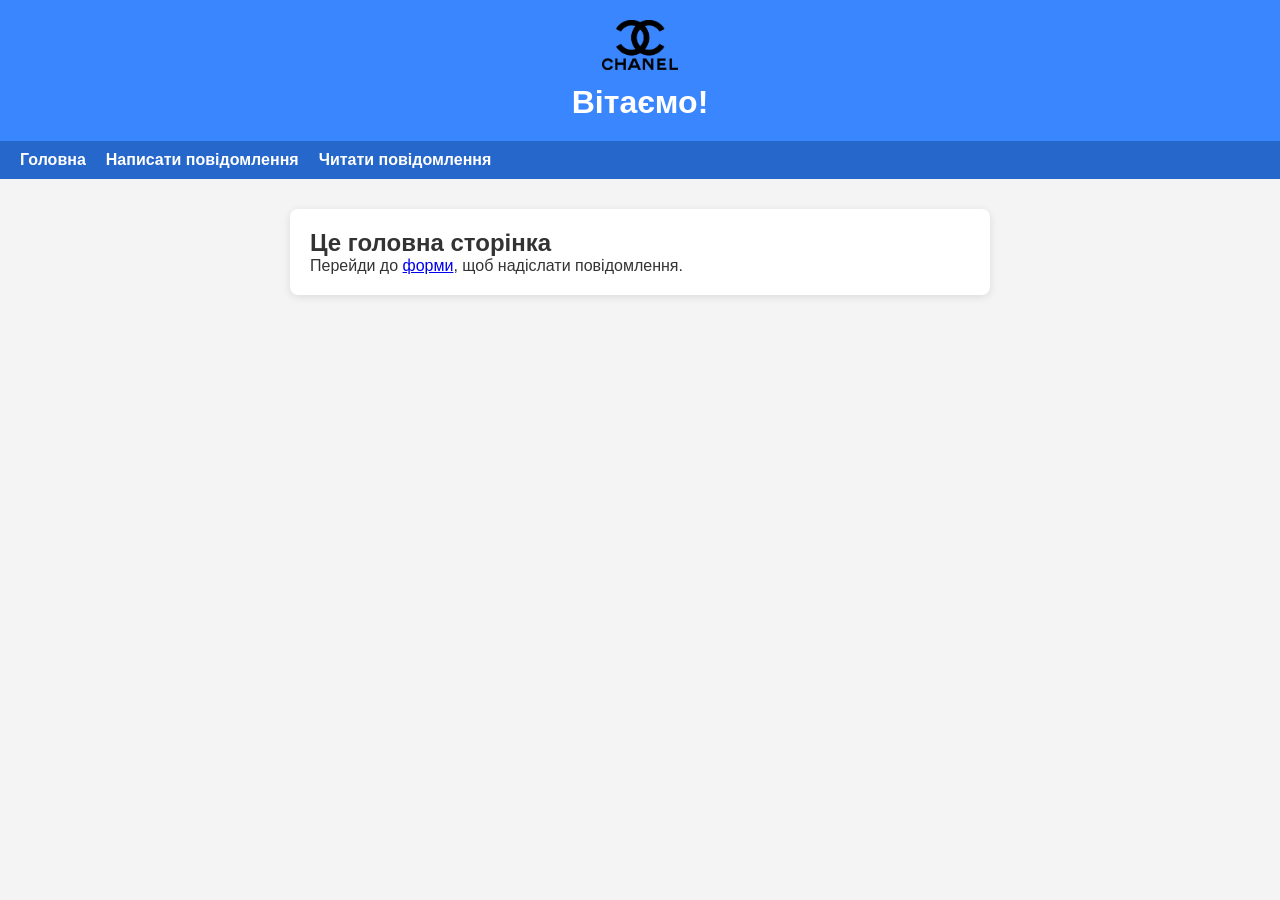
<file: index.html>
<!DOCTYPE html>
<html lang="uk">
<head>
    <meta charset="UTF-8">
    <title>Головна</title>
    <link rel="stylesheet" href="/static/style.css">
</head>
<body>
    <header>
        <img src="/static/logo.png" alt="Logo" class="logo">
        <h1>Вітаємо!</h1>
    </header>
    <nav>
        <a href="/">Головна</a>
        <a href="/message">Написати повідомлення</a>
        <a href="/read">Читати повідомлення</a>
    </nav>
    <main>
        <h2>Це головна сторінка</h2>
        <p>Перейди до <a href="/message">форми</a>, щоб надіслати повідомлення.</p>
    </main>
</body>
</html>
</file>
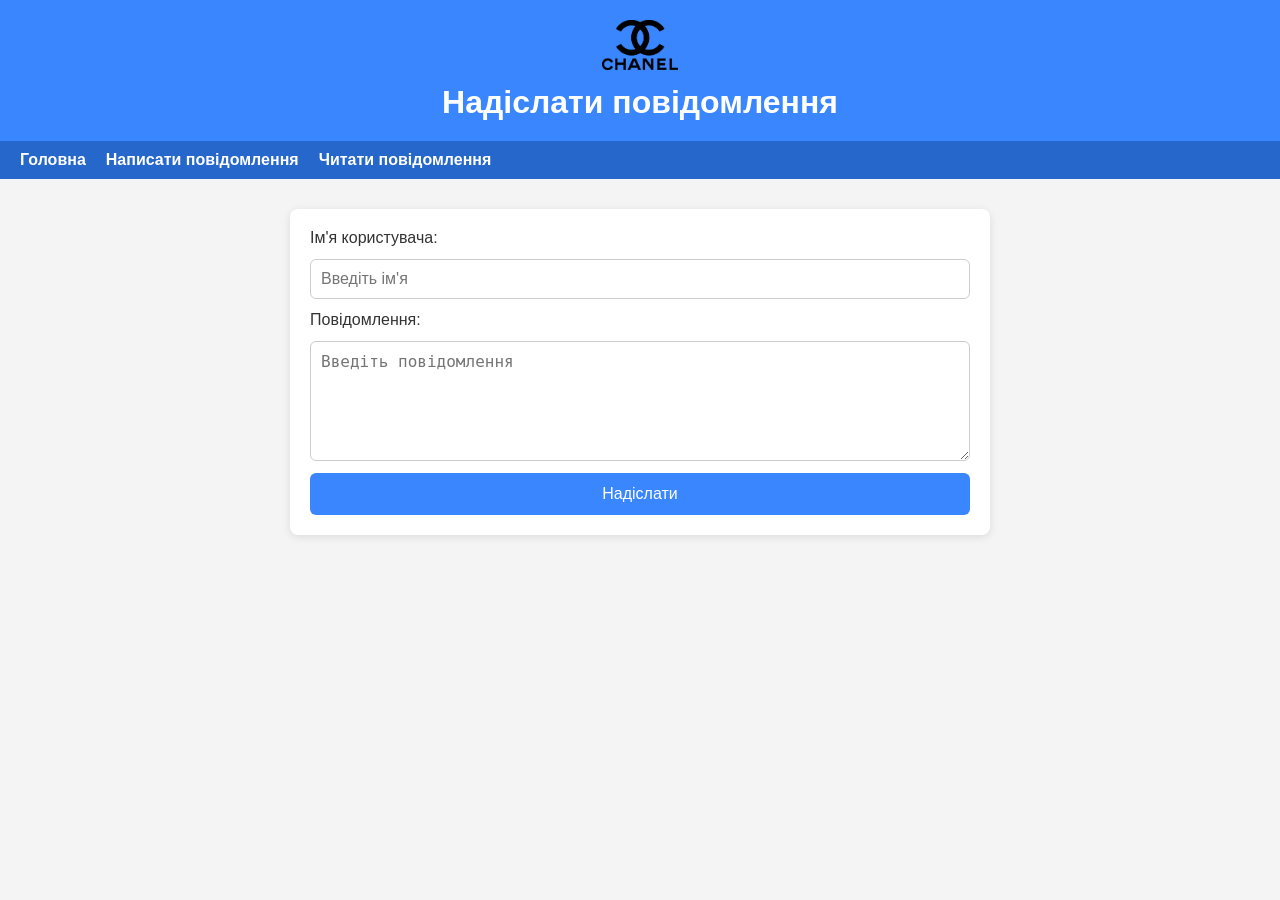
<file: message.html>
<!DOCTYPE html>
<html lang="uk">
<head>
    <meta charset="UTF-8">
    <title>Повідомлення</title>
    <link rel="stylesheet" href="/static/style.css">
</head>
<body>
    <header>
        <img src="/static/logo.png" alt="Logo" class="logo">
        <h1>Надіслати повідомлення</h1>
    </header>
    <nav>
        <a href="/">Головна</a>
        <a href="/message">Написати повідомлення</a>
        <a href="/read">Читати повідомлення</a>
    </nav>
    <main>
        <form action="/message" method="POST">
            <label>Ім'я користувача:</label>
            <input type="text" name="username" placeholder="Введіть ім'я" required>

            <label>Повідомлення:</label>
            <textarea name="message" placeholder="Введіть повідомлення" required></textarea>

            <button type="submit">Надіслати</button>
        </form>
    </main>
</body>
</html>
</file>
<file: static/style.css>
* {
    margin: 0;
    padding: 0;
    box-sizing: border-box;
}

body {
    font-family: Arial, sans-serif;
    background: #f4f4f4;
    color: #333;
}

header {
    background: #3a86ff;
    color: white;
    padding: 20px;
    text-align: center;
}

.logo {
    height: 50px;
    margin-bottom: 10px;
}

nav {
    background: #2667cc;
    padding: 10px 20px;
    display: flex;
    gap: 20px;
}

nav a {
    color: white;
    text-decoration: none;
    font-weight: bold;
}

nav a:hover {
    text-decoration: underline;
}

main {
    max-width: 700px;
    margin: 30px auto;
    padding: 20px;
    background: white;
    border-radius: 8px;
    box-shadow: 0 2px 8px rgba(0,0,0,0.1);
}

form {
    display: flex;
    flex-direction: column;
    gap: 12px;
}

input, textarea {
    padding: 10px;
    border: 1px solid #ccc;
    border-radius: 6px;
    font-size: 16px;
    width: 100%;
}

textarea {
    height: 120px;
    resize: vertical;
}

button {
    padding: 12px;
    background: #3a86ff;
    color: white;
    border: none;
    border-radius: 6px;
    font-size: 16px;
    cursor: pointer;
}

button:hover {
    background: #2667cc;
}

.message-card {
    border: 1px solid #ddd;
    border-radius: 8px;
    padding: 15px;
    margin-bottom: 15px;
    background: #f9f9f9;
}

.time {
    font-size: 12px;
    color: #999;
    display: block;
    margin-bottom: 5px;
}

.error-page {
    text-align: center;
    padding: 60px;
}

.error-page h1 {
    font-size: 80px;
    color: #3a86ff;
}

.error-page a {
    color: #3a86ff;
    font-size: 18px;
}
</file>
